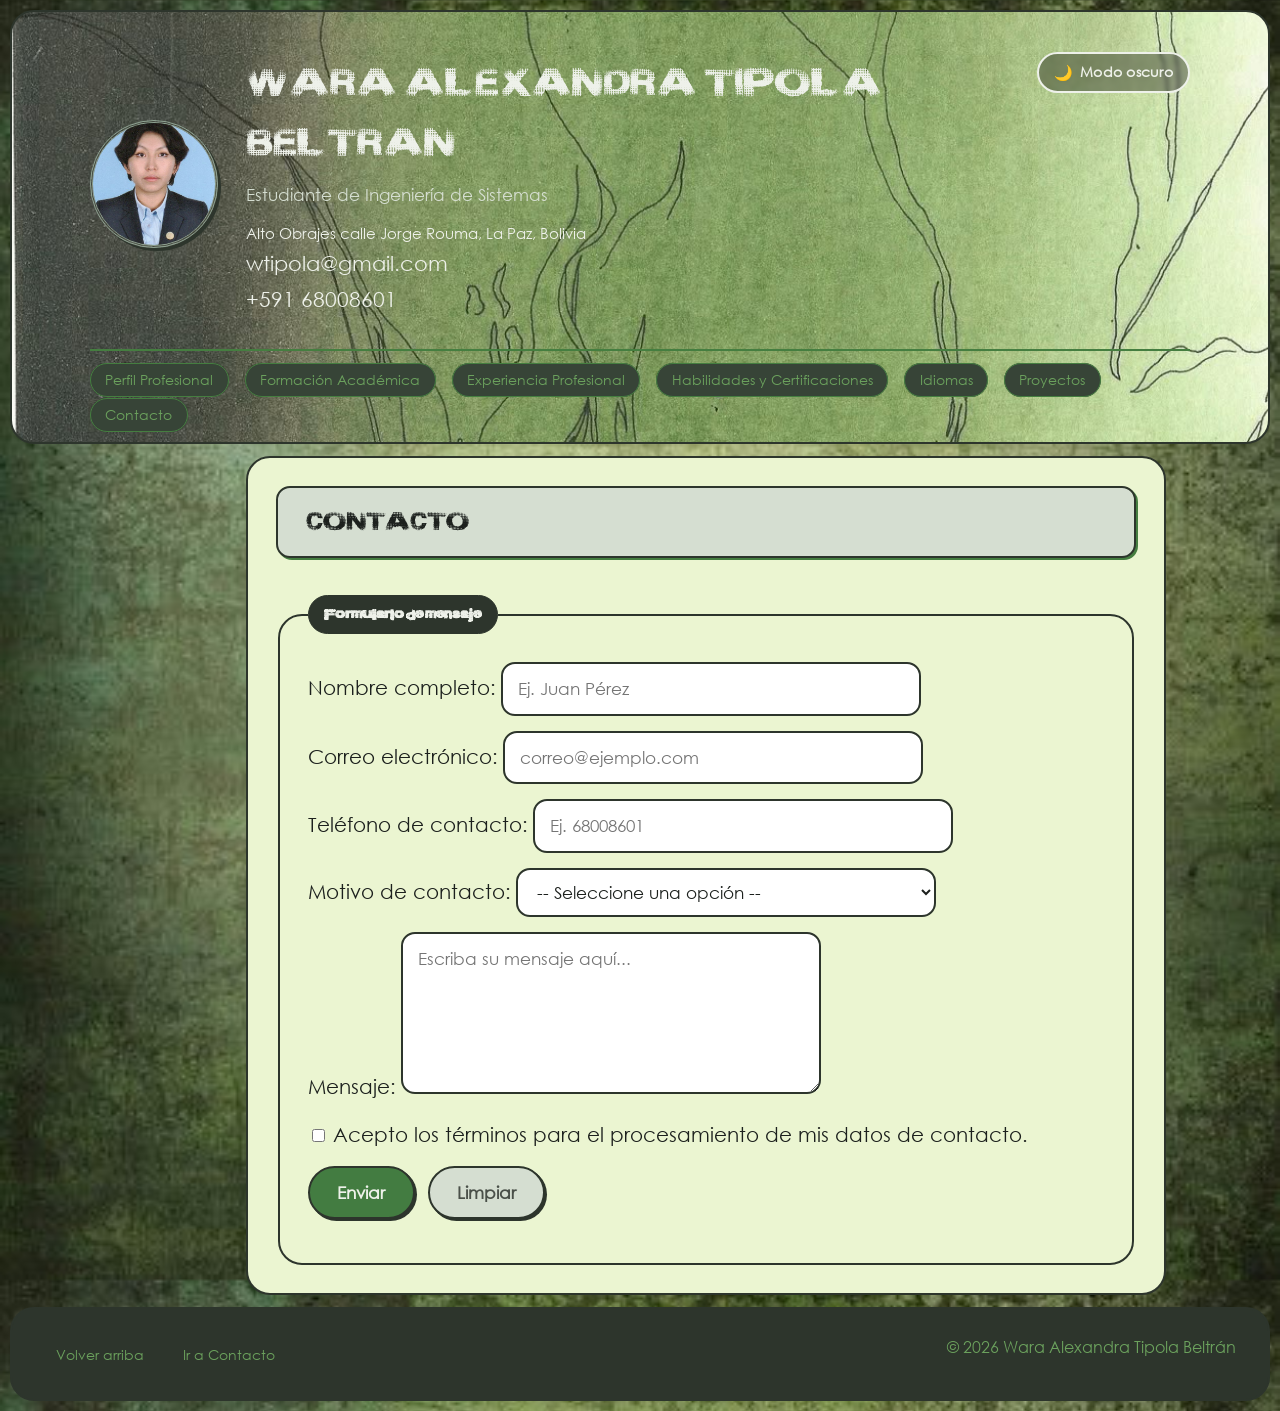
<file: contacto.html>
<!DOCTYPE html>
<html lang="es">
<head>
    <meta charset="UTF-8">
    <meta name="viewport" content="width=device-width, initial-scale=1.0">
    <title>Hoja de Vida - Wara Alexandra Tipola Beltrán</title>

    <link rel="stylesheet" href="css/style.css">

    <script>
        (function () {
            try {
                var temaGuardado = localStorage.getItem('tema');
                var prefiereOscuro = window.matchMedia && window.matchMedia('(prefers-color-scheme: dark)').matches;
                document.documentElement.setAttribute('data-tema', temaGuardado || (prefiereOscuro ? 'oscuro' : 'claro'));
            } catch (error) {
                document.documentElement.setAttribute('data-tema', 'claro');
            }
        })();
    </script>
</head>
<body>

    <a href="#contenido-principal" aria-label="Saltar al contenido principal">Saltar al contenido principal</a>

    <header class="site-header">
        <div class="site-header__identity">
            <img class="avatar" src="assets/images/foto_wara01.jpg" alt="foto personal">

            <div class="site-header__text">
                <h1>WARA ALEXANDRA TIPOLA BELTRAN</h1>
                <p class="role">Estudiante de Ingeniería de Sistemas</p>

                <address>
                    Alto Obrajes calle Jorge Rouma, La Paz, Bolivia<br>
                    <a href="mailto:wtipola@gmail.com">wtipola@gmail.com</a><br>
                    <a href="tel:+59168008601">+591 68008601</a>
                </address>

            </div>
            <button type="button" id="boton-tema" class="theme-toggle" aria-pressed="false" aria-label="Cambiar entre modo claro y modo oscuro">
                <span class="theme-toggle__icono" aria-hidden="true">🌙</span>
                <span class="theme-toggle__texto">Modo oscuro</span>
            </button>
        </div>

        <nav class="main-nav" aria-label="Navegación principal">
            <ul>
                <li><a href="index.html">Perfil Profesional</a></li>
                <li><a href="educacion.html">Formación Académica</a></li>
                <li><a href="experiencia.html">Experiencia Profesional</a></li>
                <li><a href="habilidades_certificaciones.html">Habilidades y Certificaciones</a></li>
                <li><a href="idiomas.html">Idiomas</a></li>
                <li><a href="proyectos.html">Proyectos</a></li>
                <li><a href="contacto.html">Contacto</a></li>
            </ul>
        </nav>
    </header>

    <main id="contenido-principal">
        <section id="contacto">
            <h2>Contacto</h2>
            <form class="contact-form" action="#" method="post">
                <fieldset>
                    <legend>Formulario de mensaje</legend>

                    <p>
                        <label for="nombre">Nombre completo:</label>
                        <input type="text" id="nombre" name="nombre" placeholder="Ej. Juan Pérez" required minlength="3" maxlength="60">
                    </p>

                    <p>
                        <label for="correo">Correo electrónico:</label>
                        <input type="email" id="correo" name="correo" placeholder="correo@ejemplo.com" required pattern="[a-z0-9._%+-]+@[a-z0-9.-]+\.[a-z]{2,}$">
                    </p>

                    <p>
                        <label for="telefono">Teléfono de contacto:</label>
                        <input type="tel" id="telefono" name="telefono" placeholder="Ej. 68008601" pattern="[0-9]{8,15}" required>
                    </p>

                    <p>
                        <label for="motivo">Motivo de contacto:</label>
                        <select id="motivo" name="motivo" required>
                            <option value="">-- Seleccione una opción --</option>
                            <option value="oferta-laboral">Oferta laboral</option>
                            <option value="servicio-cliente">Atención o Ventas</option>
                            <option value="consulta-academica">Consulta académica</option>
                            <option value="otro">Otro</option>
                        </select>
                    </p>

                    <p>
                        <label for="mensaje">Mensaje:</label>
                        <textarea id="mensaje" name="mensaje" rows="5" cols="40" placeholder="Escriba su mensaje aquí..." required minlength="10" maxlength="500"></textarea>
                    </p>

                    <p>
                        <input type="checkbox" id="acepto" name="acepto" required>
                        <label for="acepto">Acepto los términos para el procesamiento de mis datos de contacto.</label>
                    </p>

                    <p>
                        <button type="submit">Enviar</button>
                        <button type="reset">Limpiar</button>
                    </p>
                </fieldset>
            </form>
        </section>

        <script src="js/modo-oscuro.js" defer></script>
    </main>
    <footer class="site-footer">
        <nav class="footer-nav" aria-label="Navegación de pie de página">
            <ul>
                <li><a href="#contenido-principal">Volver arriba</a></li>
                <li><a href="contacto.html">Ir a Contacto</a></li>
            </ul>
        </nav>
        <p><small>&copy; 2026 Wara Alexandra Tipola Beltrán</small></p>
        </footer>
    </body>
    </html>
</file>
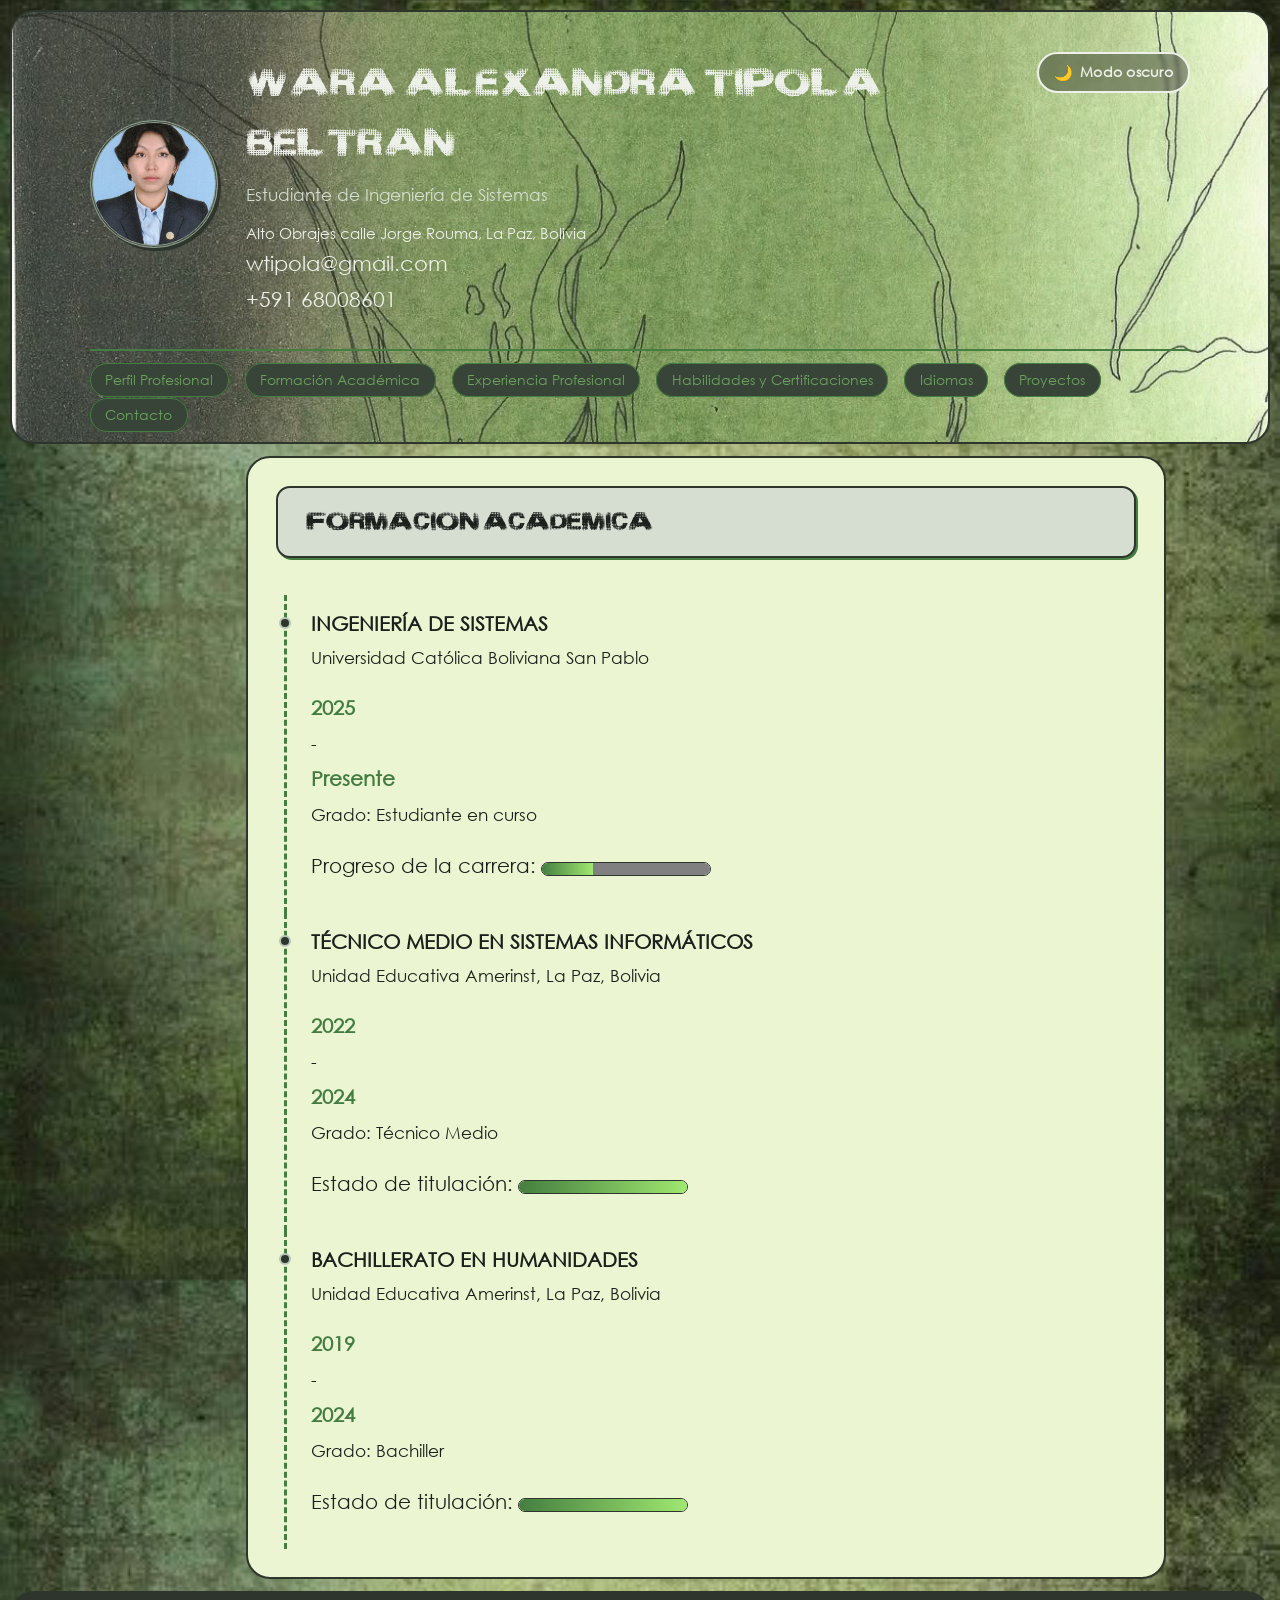
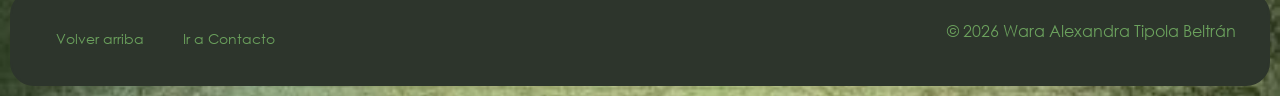
<file: educacion.html>
<!DOCTYPE html>
<html lang="es">
<head>
    <meta charset="UTF-8">
    <meta name="viewport" content="width=device-width, initial-scale=1.0">
    <title>Hoja de Vida - Wara Alexandra Tipola Beltrán</title>

    <link rel="stylesheet" href="css/style.css">

    <script>
        (function () {
            try {
                var temaGuardado = localStorage.getItem('tema');
                var prefiereOscuro = window.matchMedia && window.matchMedia('(prefers-color-scheme: dark)').matches;
                document.documentElement.setAttribute('data-tema', temaGuardado || (prefiereOscuro ? 'oscuro' : 'claro'));
            } catch (error) {
                document.documentElement.setAttribute('data-tema', 'claro');
            }
        })();
    </script>
</head>
<body>

    <a href="#contenido-principal" aria-label="Saltar al contenido principal">Saltar al contenido principal</a>

    <header class="site-header">
        <div class="site-header__identity">
            <img class="avatar" src="assets/images/foto_wara01.jpg" alt="foto personal">

            <div class="site-header__text">
                <h1>WARA ALEXANDRA TIPOLA BELTRAN</h1>
                <p class="role">Estudiante de Ingeniería de Sistemas</p>

                <address>
                    Alto Obrajes calle Jorge Rouma, La Paz, Bolivia<br>
                    <a href="mailto:wtipola@gmail.com">wtipola@gmail.com</a><br>
                    <a href="tel:+59168008601">+591 68008601</a>
                </address>

            </div>
            <button type="button" id="boton-tema" class="theme-toggle" aria-pressed="false" aria-label="Cambiar entre modo claro y modo oscuro">
                <span class="theme-toggle__icono" aria-hidden="true">🌙</span>
                <span class="theme-toggle__texto">Modo oscuro</span>
            </button>
        </div>

        <nav class="main-nav" aria-label="Navegación principal">
            <ul>
                <li><a href="index.html">Perfil Profesional</a></li>
                <li><a href="educacion.html">Formación Académica</a></li>
                <li><a href="experiencia.html">Experiencia Profesional</a></li>
                <li><a href="habilidades_certificaciones.html">Habilidades y Certificaciones</a></li>
                <li><a href="idiomas.html">Idiomas</a></li>
                <li><a href="proyectos.html">Proyectos</a></li>
                <li><a href="contacto.html">Contacto</a></li>
            </ul>
        </nav>
    </header>

    <main id="contenido-principal">
        <section id="educacion">
            <h2>Formacion Academica</h2>

            <article class="timeline-item">
                <h3>Ingeniería de Sistemas</h3>
                <p>Universidad Católica Boliviana San Pablo</p>
                <time datetime="2025">2025</time> - <time datetime="2026">Presente</time>
                <p>Grado: Estudiante en curso</p>
                <p>
                    <label for="progreso-carrera">Progreso de la carrera:</label>
                    <progress id="progreso-carrera" max="100" value="30">30%</progress>
                </p>
            </article>

            <article class="timeline-item">
                <h3>Técnico Medio en Sistemas Informáticos</h3>
                <p>Unidad Educativa Amerinst, La Paz, Bolivia</p>
                <time datetime="2022">2022</time> - <time datetime="2024">2024</time>
                <p>Grado: Técnico Medio</p>
                <p>
                    <label for="progreso-tecnico">Estado de titulación:</label>
                    <progress id="progreso-tecnico" max="100" value="100">100% Completo</progress>
                </p>
            </article>

            <article class="timeline-item">
                <h3>Bachillerato en Humanidades</h3>
                <p>Unidad Educativa Amerinst, La Paz, Bolivia</p>
                <time datetime="2019">2019</time> - <time datetime="2024">2024</time>
                <p>Grado: Bachiller</p>
                <p>
                    <label for="progreso-bachiller">Estado de titulación:</label>
                    <progress id="progreso-bachiller" max="100" value="100">100% Completo</progress>
                </p>
            </article>
        </section>

        <script src="js/modo-oscuro.js" defer></script>

    </main>
    <footer class="site-footer">
        <nav class="footer-nav" aria-label="Navegación de pie de página">
            <ul>
                <li><a href="#contenido-principal">Volver arriba</a></li>
                <li><a href="contacto.html">Ir a Contacto</a></li>
            </ul>
        </nav>
        <p><small>&copy; 2026 Wara Alexandra Tipola Beltrán</small></p>
    </footer>
</body>
</html>
</file>
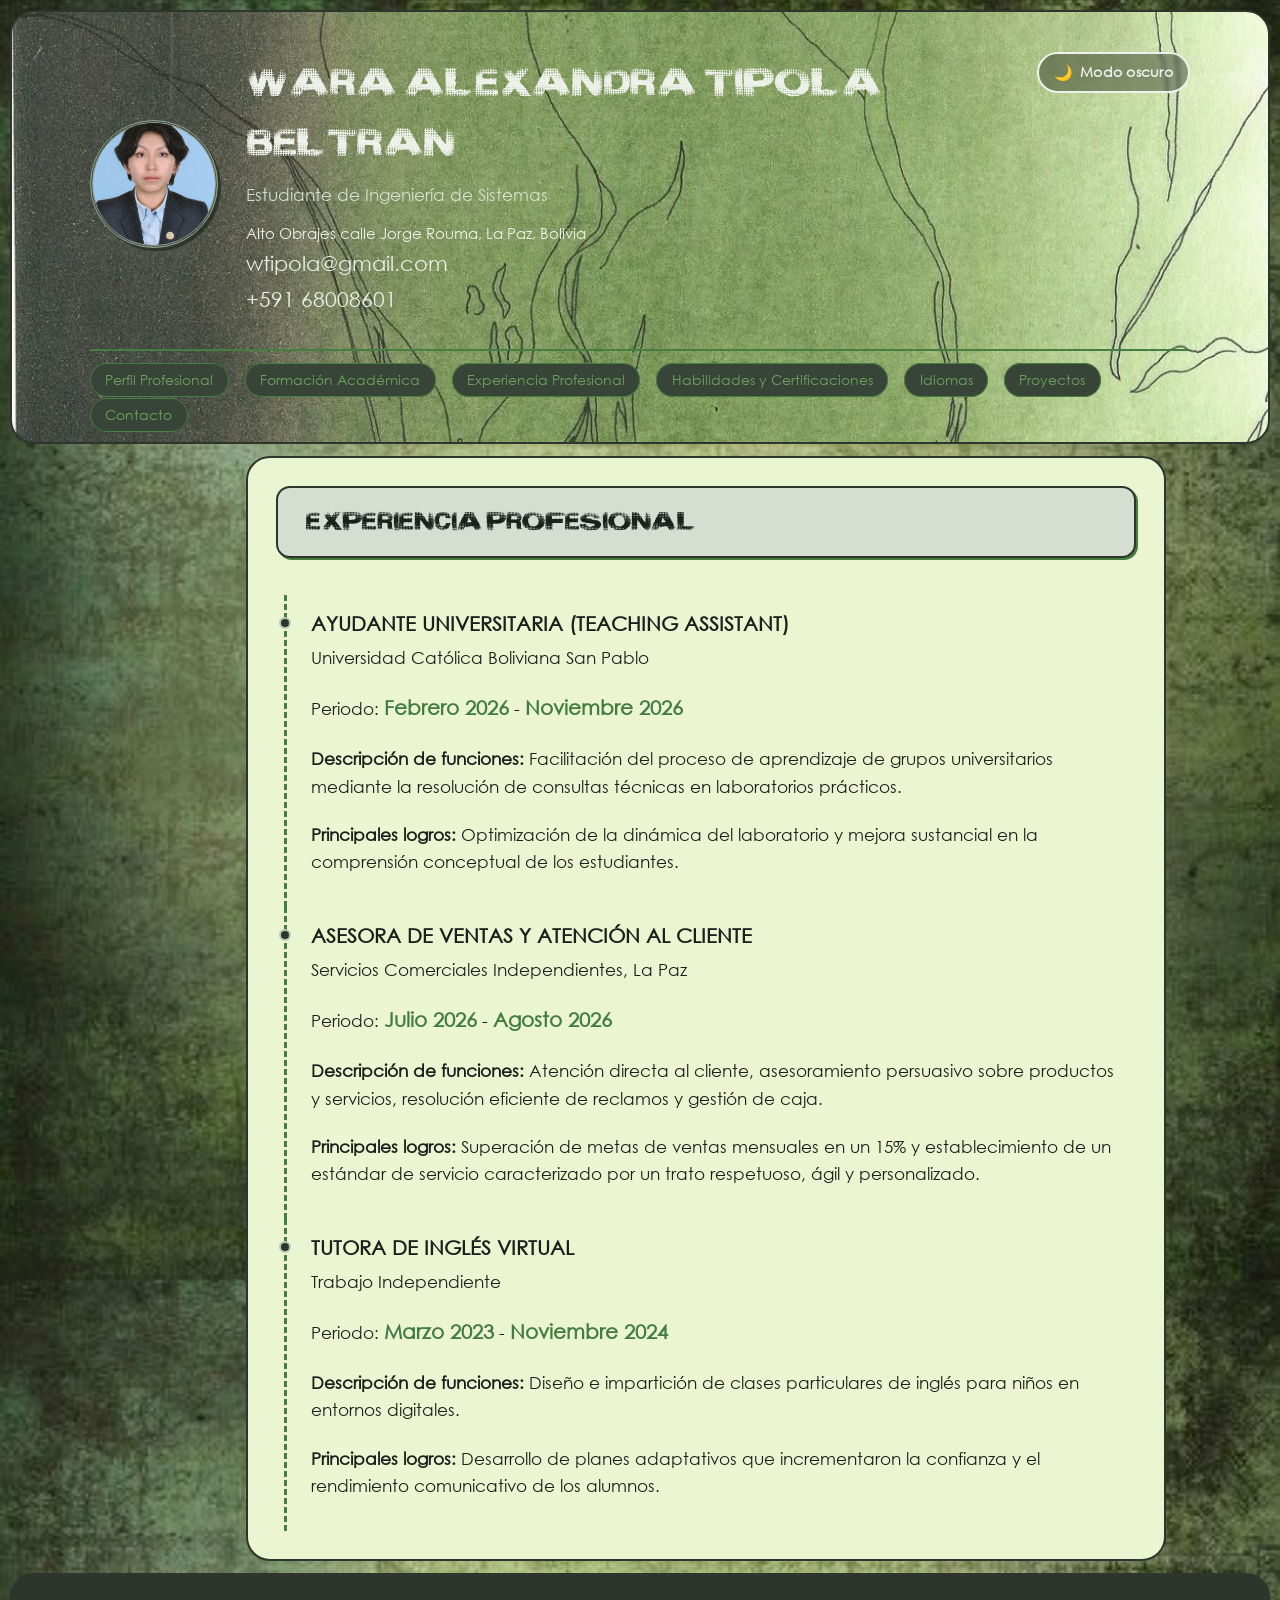
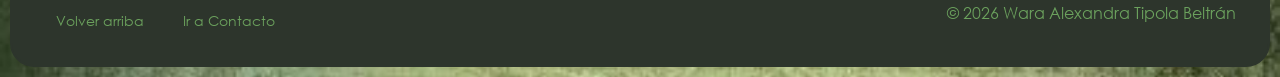
<file: experiencia.html>
<!DOCTYPE html>
<html lang="es">
<head>
    <meta charset="UTF-8">
    <meta name="viewport" content="width=device-width, initial-scale=1.0">
    <title>Hoja de Vida - Wara Alexandra Tipola Beltrán</title>

    <link rel="stylesheet" href="css/style.css">

    <script>
        (function () {
            try {
                var temaGuardado = localStorage.getItem('tema');
                var prefiereOscuro = window.matchMedia && window.matchMedia('(prefers-color-scheme: dark)').matches;
                document.documentElement.setAttribute('data-tema', temaGuardado || (prefiereOscuro ? 'oscuro' : 'claro'));
            } catch (error) {
                document.documentElement.setAttribute('data-tema', 'claro');
            }
        })();
    </script>
</head>
<body>

    <a href="#contenido-principal" aria-label="Saltar al contenido principal">Saltar al contenido principal</a>

    <header class="site-header">
        <div class="site-header__identity">
            <img class="avatar" src="assets/images/foto_wara01.jpg" alt="foto personal">

            <div class="site-header__text">
                <h1>WARA ALEXANDRA TIPOLA BELTRAN</h1>
                <p class="role">Estudiante de Ingeniería de Sistemas</p>

                <address>
                    Alto Obrajes calle Jorge Rouma, La Paz, Bolivia<br>
                    <a href="mailto:wtipola@gmail.com">wtipola@gmail.com</a><br>
                    <a href="tel:+59168008601">+591 68008601</a>
                </address>

            </div>
            <button type="button" id="boton-tema" class="theme-toggle" aria-pressed="false" aria-label="Cambiar entre modo claro y modo oscuro">
                <span class="theme-toggle__icono" aria-hidden="true">🌙</span>
                <span class="theme-toggle__texto">Modo oscuro</span>
            </button>
        </div>

        <nav class="main-nav" aria-label="Navegación principal">
            <ul>
                <li><a href="index.html">Perfil Profesional</a></li>
                <li><a href="educacion.html">Formación Académica</a></li>
                <li><a href="experiencia.html">Experiencia Profesional</a></li>
                <li><a href="habilidades_certificaciones.html">Habilidades y Certificaciones</a></li>
                <li><a href="idiomas.html">Idiomas</a></li>
                <li><a href="proyectos.html">Proyectos</a></li>
                <li><a href="contacto.html">Contacto</a></li>
            </ul>
        </nav>
    </header>

    <main id="contenido-principal">
        <section id="experiencia">
            <h2>Experiencia Profesional</h2>

            <article class="timeline-item">
                <h3>Ayudante Universitaria (Teaching Assistant)</h3>
                <p>Universidad Católica Boliviana San Pablo</p>
                <p>Periodo: <time datetime="2026-02">Febrero 2026</time> - <time datetime="2026-11">Noviembre 2026</time></p>
                <p><strong>Descripción de funciones:</strong> Facilitación del proceso de aprendizaje de grupos universitarios mediante la resolución de consultas técnicas en laboratorios prácticos.</p>
                <p><strong>Principales logros:</strong> Optimización de la dinámica del laboratorio y mejora sustancial en la comprensión conceptual de los estudiantes.</p>
            </article>

            <article class="timeline-item">
                <h3>Asesora de Ventas y Atención al Cliente</h3>
                <p>Servicios Comerciales Independientes, La Paz</p>
                <p>Periodo: <time datetime="2026-07">Julio 2026</time> - <time datetime="2026-08">Agosto 2026</time></p>
                <p><strong>Descripción de funciones:</strong> Atención directa al cliente, asesoramiento persuasivo sobre productos y servicios, resolución eficiente de reclamos y gestión de caja.</p>
                <p><strong>Principales logros:</strong> Superación de metas de ventas mensuales en un 15% y establecimiento de un estándar de servicio caracterizado por un trato respetuoso, ágil y personalizado.</p>
            </article>

            <article class="timeline-item">
                <h3>Tutora de Inglés Virtual</h3>
                <p>Trabajo Independiente</p>
                <p>Periodo: <time datetime="2023-03">Marzo 2023</time> - <time datetime="2024-11">Noviembre 2024</time></p>
                <p><strong>Descripción de funciones:</strong> Diseño e impartición de clases particulares de inglés para niños en entornos digitales.</p>
                <p><strong>Principales logros:</strong> Desarrollo de planes adaptativos que incrementaron la confianza y el rendimiento comunicativo de los alumnos.</p>
            </article>
        </section>

        <script src="js/modo-oscuro.js" defer></script>

    </main>
    <footer class="site-footer">
        <nav class="footer-nav" aria-label="Navegación de pie de página">
            <ul>
                <li><a href="#contenido-principal">Volver arriba</a></li>
                <li><a href="contacto.html">Ir a Contacto</a></li>
            </ul>
        </nav>
        <p><small>&copy; 2026 Wara Alexandra Tipola Beltrán</small></p>
    </footer>
</body>
</html>
</file>
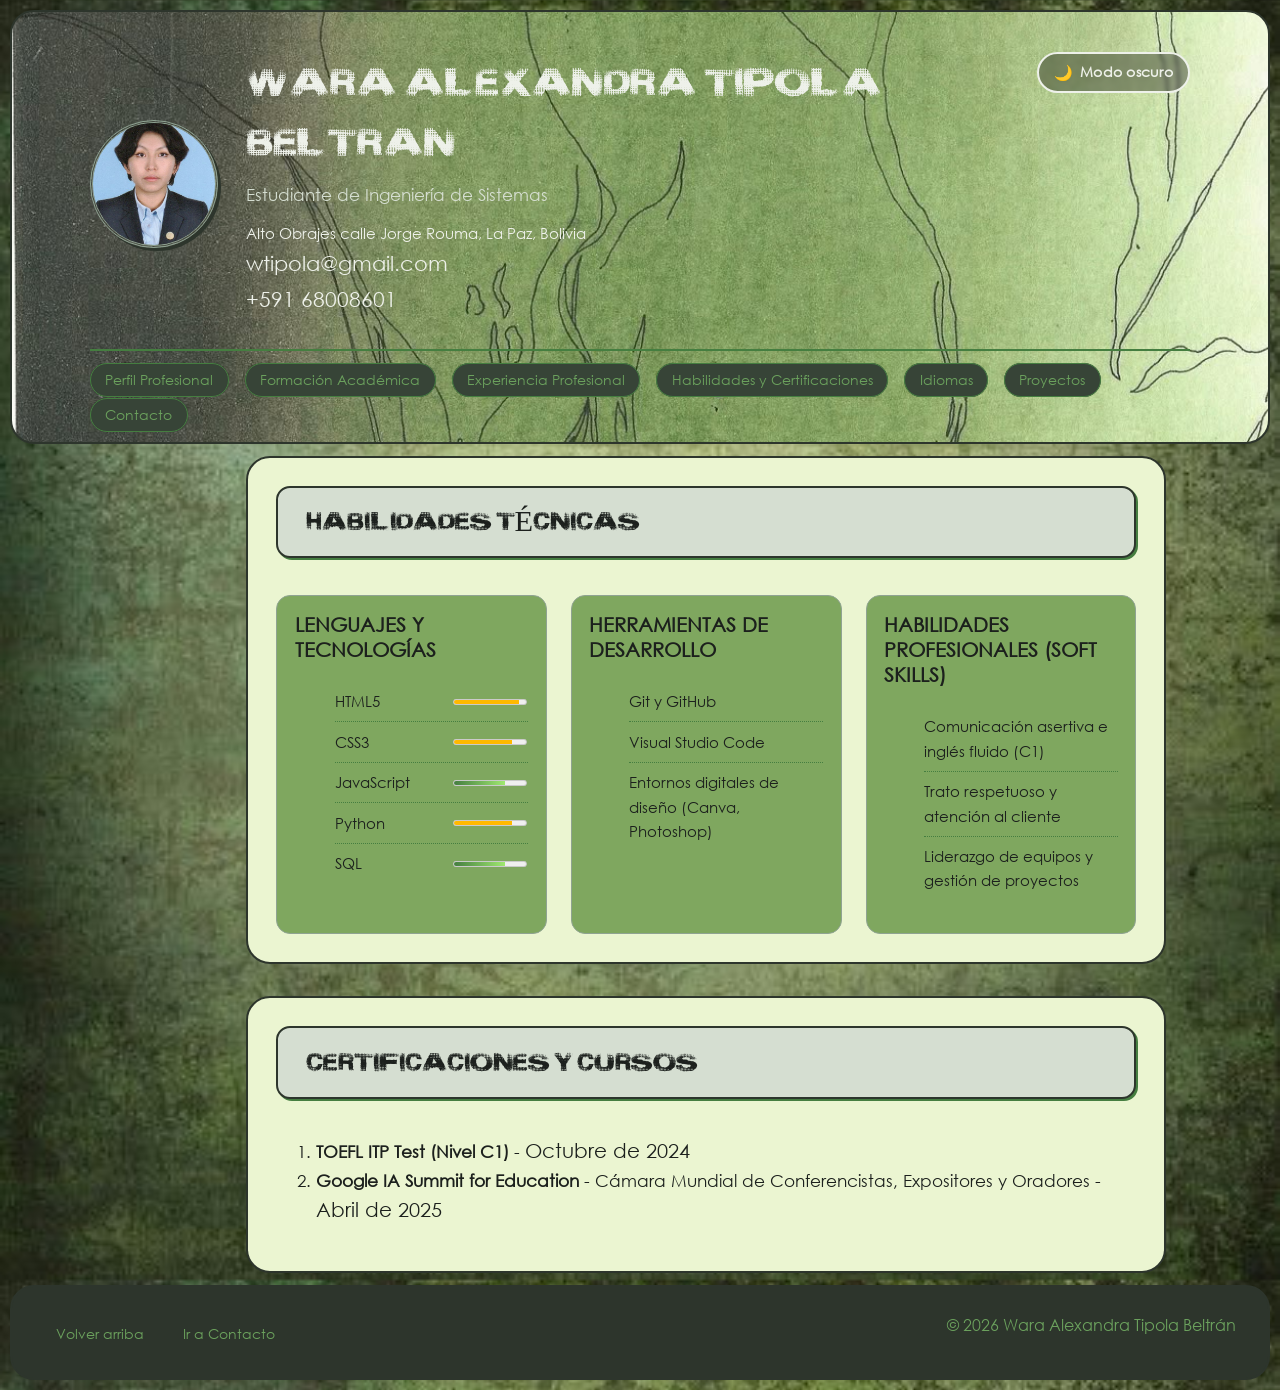
<file: habilidades_certificaciones.html>
<!DOCTYPE html>
<html lang="es">
<head>
    <meta charset="UTF-8">
    <meta name="viewport" content="width=device-width, initial-scale=1.0">
    <title>Hoja de Vida - Wara Alexandra Tipola Beltrán</title>

    <link rel="stylesheet" href="css/style.css">

    <script>
        (function () {
            try {
                var temaGuardado = localStorage.getItem('tema');
                var prefiereOscuro = window.matchMedia && window.matchMedia('(prefers-color-scheme: dark)').matches;
                document.documentElement.setAttribute('data-tema', temaGuardado || (prefiereOscuro ? 'oscuro' : 'claro'));
            } catch (error) {
                document.documentElement.setAttribute('data-tema', 'claro');
            }
        })();
    </script>
</head>
<body>

    <a href="#contenido-principal" aria-label="Saltar al contenido principal">Saltar al contenido principal</a>

    <header class="site-header">
        <div class="site-header__identity">
            <img class="avatar" src="assets/images/foto_wara01.jpg" alt="foto personal">

            <div class="site-header__text">
                <h1>WARA ALEXANDRA TIPOLA BELTRAN</h1>
                <p class="role">Estudiante de Ingeniería de Sistemas</p>

                <address>
                    Alto Obrajes calle Jorge Rouma, La Paz, Bolivia<br>
                    <a href="mailto:wtipola@gmail.com">wtipola@gmail.com</a><br>
                    <a href="tel:+59168008601">+591 68008601</a>
                </address>

            </div>
            <button type="button" id="boton-tema" class="theme-toggle" aria-pressed="false" aria-label="Cambiar entre modo claro y modo oscuro">
                <span class="theme-toggle__icono" aria-hidden="true">🌙</span>
                <span class="theme-toggle__texto">Modo oscuro</span>
            </button>
        </div>

        <nav class="main-nav" aria-label="Navegación principal">
            <ul>
                <li><a href="index.html">Perfil Profesional</a></li>
                <li><a href="educacion.html">Formación Académica</a></li>
                <li><a href="experiencia.html">Experiencia Profesional</a></li>
                <li><a href="habilidades_certificaciones.html">Habilidades y Certificaciones</a></li>
                <li><a href="idiomas.html">Idiomas</a></li>
                <li><a href="proyectos.html">Proyectos</a></li>
                <li><a href="contacto.html">Contacto</a></li>
            </ul>
        </nav>
    </header>
    <main id="contenido-principal">
        <section id="habilidades">
            <h2>Habilidades Técnicas</h2>

            <div class="skills-grid">
            <div class="skills-grid__col">
            <h3>Lenguajes y Tecnologías</h3>
            <ul>
                <li>
                    HTML5 
                    <meter min="0" low="3" high="7" max="10" value="9" aria-label="Nivel de HTML5">9 de 10</meter>
                </li>
                <li>
                    CSS3 
                    <meter min="0" low="3" high="7" max="10" value="8" aria-label="Nivel de CSS3">8 de 10</meter>
                </li>
                <li>
                    JavaScript 
                    <meter min="0" low="3" high="7" max="10" value="7" aria-label="Nivel de JavaScript">7 de 10</meter>
                </li>
                <li>
                    Python 
                    <meter min="0" low="3" high="7" max="10" value="8" aria-label="Nivel de Python">8 de 10</meter>
                </li>
                <li>
                    SQL 
                    <meter min="0" low="3" high="7" max="10" value="7" aria-label="Nivel de SQL">7 de 10</meter>
                </li>
            </ul>
            </div>

            <div class="skills-grid__col">
            <h3>Herramientas de Desarrollo</h3>
            <ul>
                <li>Git y GitHub</li>
                <li>Visual Studio Code</li>
                <li>Entornos digitales de diseño (Canva, Photoshop)</li>
            </ul>

            </div>

            <div class="skills-grid__col">
            <h3>Habilidades Profesionales (Soft Skills)</h3>
            <ul>
                <li>Comunicación asertiva e inglés fluido (C1)</li>
                <li>Trato respetuoso y atención al cliente</li>
                <li>Liderazgo de equipos y gestión de proyectos</li>
            </ul>
            </div>
            </div>
        </section>

        <section id="certificaciones">
            <h2>Certificaciones y Cursos</h2>
            <ol>
                <li>
                    <strong>TOEFL ITP Test (Nivel C1)</strong> - 
                    <time datetime="2024-10">Octubre de 2024</time>
                </li>
                <li>
                    <strong>Google IA Summit for Education</strong> - Cámara Mundial de Conferencistas, Expositores y Oradores -
                    <time datetime="2025-04">Abril de 2025</time>
                </li>
            </ol>
        </section>

        <script src="js/modo-oscuro.js" defer></script>
    </main>
        <footer class="site-footer">
        <nav class="footer-nav" aria-label="Navegación de pie de página">
            <ul>
                <li><a href="#contenido-principal">Volver arriba</a></li>
                <li><a href="contacto.html">Ir a Contacto</a></li>
            </ul>
        </nav>
        <p><small>&copy; 2026 Wara Alexandra Tipola Beltrán</small></p>
        </footer>
    </body>
    </html>
</file>
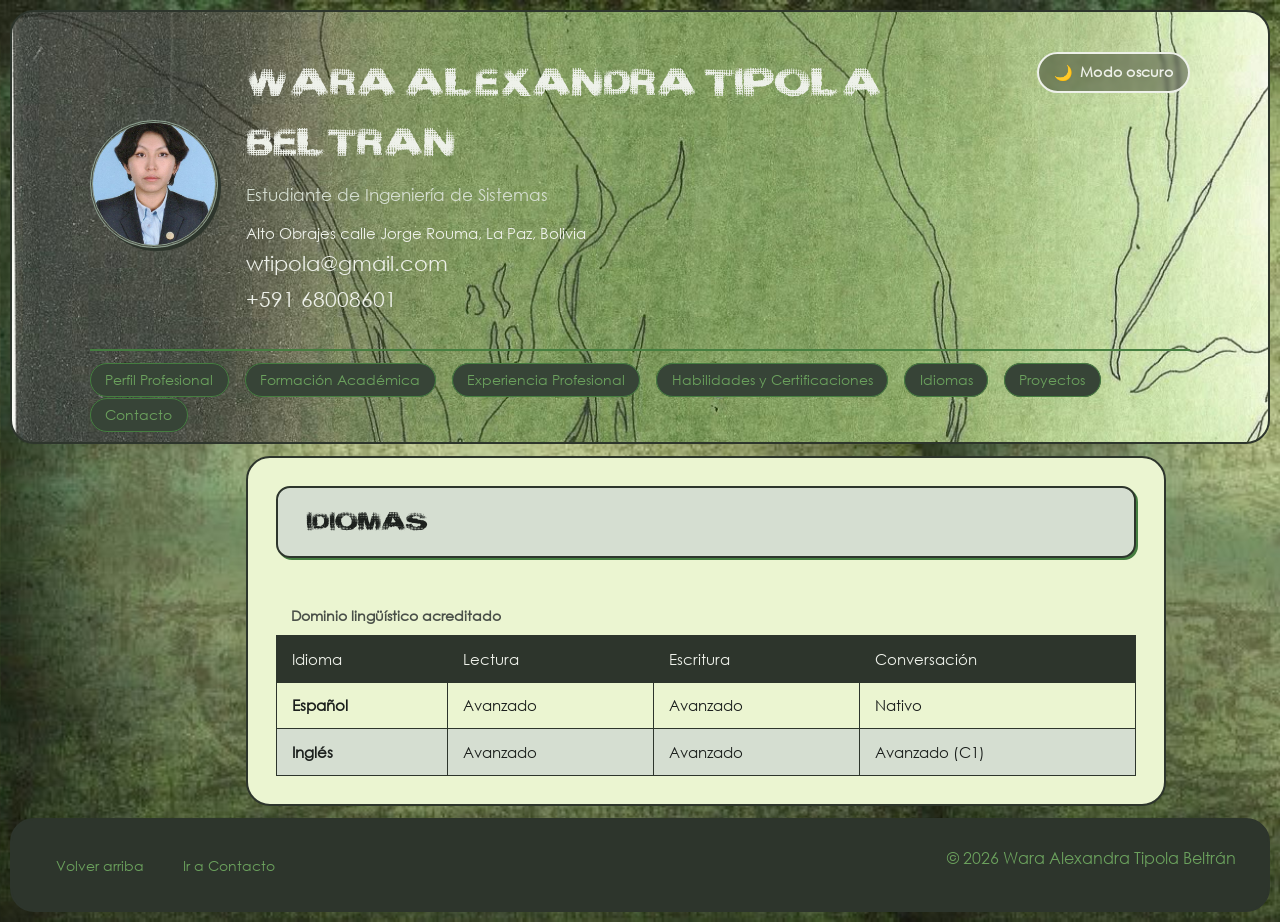
<file: idiomas.html>
<!DOCTYPE html>
<html lang="es">
<head>
    <meta charset="UTF-8">
    <meta name="viewport" content="width=device-width, initial-scale=1.0">
    <title>Hoja de Vida - Wara Alexandra Tipola Beltrán</title>

    <link rel="stylesheet" href="css/style.css">

    <script>
        (function () {
            try {
                var temaGuardado = localStorage.getItem('tema');
                var prefiereOscuro = window.matchMedia && window.matchMedia('(prefers-color-scheme: dark)').matches;
                document.documentElement.setAttribute('data-tema', temaGuardado || (prefiereOscuro ? 'oscuro' : 'claro'));
            } catch (error) {
                document.documentElement.setAttribute('data-tema', 'claro');
            }
        })();
    </script>
</head>
<body>

    <a href="#contenido-principal" aria-label="Saltar al contenido principal">Saltar al contenido principal</a>

    <header class="site-header">
        <div class="site-header__identity">
            <img class="avatar" src="assets/images/foto_wara01.jpg" alt="foto personal">

            <div class="site-header__text">
                <h1>WARA ALEXANDRA TIPOLA BELTRAN</h1>
                <p class="role">Estudiante de Ingeniería de Sistemas</p>

                <address>
                    Alto Obrajes calle Jorge Rouma, La Paz, Bolivia<br>
                    <a href="mailto:wtipola@gmail.com">wtipola@gmail.com</a><br>
                    <a href="tel:+59168008601">+591 68008601</a>
                </address>

            </div>
            <button type="button" id="boton-tema" class="theme-toggle" aria-pressed="false" aria-label="Cambiar entre modo claro y modo oscuro">
                <span class="theme-toggle__icono" aria-hidden="true">🌙</span>
                <span class="theme-toggle__texto">Modo oscuro</span>
            </button>
        </div>

        <nav class="main-nav" aria-label="Navegación principal">
            <ul>
                <li><a href="index.html">Perfil Profesional</a></li>
                <li><a href="educacion.html">Formación Académica</a></li>
                <li><a href="experiencia.html">Experiencia Profesional</a></li>
                <li><a href="habilidades_certificaciones.html">Habilidades y Certificaciones</a></li>
                <li><a href="idiomas.html">Idiomas</a></li>
                <li><a href="proyectos.html">Proyectos</a></li>
                <li><a href="contacto.html">Contacto</a></li>
            </ul>
        </nav>
    </header>

    <main id="contenido-principal">
        <section id="idiomas">
            <h2>Idiomas</h2>
            <table class="lang-table">
                <caption>Dominio lingüístico acreditado</caption>
                <thead>
                    <tr>
                        <th scope="col">Idioma</th>
                        <th scope="col">Lectura</th>
                        <th scope="col">Escritura</th>
                        <th scope="col">Conversación</th>
                    </tr>
                </thead>
                <tbody>
                    <tr>
                        <th scope="row">Español</th>
                        <td>Avanzado</td>
                        <td>Avanzado</td>
                        <td>Nativo</td>
                    </tr>
                    <tr>
                        <th scope="row">Inglés</th>
                        <td>Avanzado</td>
                        <td>Avanzado</td>
                        <td>Avanzado (C1)</td>
                    </tr>
                </tbody>
            </table>
        </section>

        <script src="js/modo-oscuro.js" defer></script>
    </main>
        <footer class="site-footer">
        <nav class="footer-nav" aria-label="Navegación de pie de página">
            <ul>
                <li><a href="#contenido-principal">Volver arriba</a></li>
                <li><a href="contacto.html">Ir a Contacto</a></li>
            </ul>
        </nav>
        <p><small>&copy; 2026 Wara Alexandra Tipola Beltrán</small></p>
        </footer>
    </body>
    </html>
</file>
<file: css/style.css>
@font-face {
  font-family: 'DOTIMPACT';
  src: url('../assets/fonts/StartMenu.ttf') format('truetype');
  font-weight: normal;
  font-style: normal;
  font-display: swap;
}
@font-face {
  font-family: 'RomanAntique';
  src: url('../assets/fonts/centurygothic.ttf') format('truetype');
  font-weight: normal;
  font-style: normal;
  font-display: swap;
}

:root {
  /* Paleta base (modo claro) */
  --bg: #7fa75f;
  --bg-soft: #d5ded1;
  --surface: #ebf5d1;
  --ink-900: #2d352c;
  --ink-800: #313a33;
  --ink-700: #374437;
  --sage-700: #437c41;
  --sage-600: #457e40;
  --sage-400: #8fa392;
  --sage-300: #b7c6b8;
  --text-900: #1c201d;
  --text-600: #4a5049;
  --text-400: #75796f;
  --text-invert: #eef1ea;
  --text-invert-soft: #6ba15d;
  --line: #333a34;

  /* para poder invertirlos limpiamente en modo oscuro           */
  --border-color: var(--ink-900);
  --shadow-color: rgba(23, 27, 24, 0.85);
  --shadow-color-fuerte: rgba(23, 27, 24, 0.95);
  --accent-neon: #9fe870;

  --font-display: "DOTIMPACT", serif;
  --font-body: "RomanAntique", serif;

  /* Radios: base para pills/inputs, "lg" para cajas y tarjetas */
  --radius: 14px;
  --radius-lg: 24px;
  --radius-pill: 999px;

  --gap: 1.5rem;
  --section-max: 920px;
  --shadow-retro: 0px 0px 0px var(--shadow-color);
  --shadow-retro-hover: 7px 7px 0px var(--shadow-color-fuerte);
  --shadow-inset: inset 2px 2px 0px #ffffff, inset -2px -2px 0px #8fa392;
}

/* ============================= */
/* MODO OSCURO (data-tema)       */
/* ============================= */
:root[data-tema="oscuro"] {
  --bg: #223a1c;
  --bg-soft: #263a20;
  --surface: #16210f;
  --border-color: #b9e6a4;
  --text-900: #eef1ea;
  --text-600: #c4d2bd;
  --text-400: #9fb096;
  --sage-700: #8fe07d;
  --sage-600: #7cc56c;
  --sage-400: #4f6b4c;
  --sage-300: #33472f;
  --shadow-color: rgba(0, 0, 0, 0.65);
  --shadow-color-fuerte: rgba(0, 0, 0, 0.8);
  --accent-neon: #b9ff8f;
}

*,
*::before,
*::after {
  box-sizing: border-box;
}

html {
  scroll-behavior: smooth;
}

body {
  margin: 0;
  background-color: #0e150c;
  background-image: url("../assets/images/background_img.jpg");
  background-size: contain;
  background-position: 0 0, 7.5px 7.5px;
  color: var(--text-900);
  font-family: var(--font-body);
  font-size: 17px;
  line-height: 1.6;
  display: grid;
  grid-template-columns: 300px 1fr;
  grid-template-areas:
    "header header"
    "sidebar main"
    "footer footer";
  padding: 10px;
  gap: 12px;
  transition: background-color 0.3s ease;
}

.project-card,
.media-item,
.contact-form fieldset,
main > section,
.sidebar {
  background: var(--surface) !important;
  border: 2px solid var(--border-color) !important;
  border-radius: var(--radius-lg);
  box-shadow: var(--shadow-retro) !important;
  transition: transform 0.2s ease, box-shadow 0.2s ease, background-color 0.3s ease, border-color 0.3s ease;
}

.project-card:hover,
.media-item:hover,
main > section:hover {
  transform: translate(-3px, -3px);
  box-shadow: var(--shadow-retro-hover) !important;
}

h1, h2, h3 {
  text-transform: uppercase;
  font-family: var(--font-display);
  color: var(--text-900);
  line-height: 1.25;
  margin-top: 0;
}

h1 { font-size: 3rem; font-weight: 300; }
h2 { font-size: 1.9rem; font-weight: 300; }
h3 { font-size: 1.25rem; font-weight: 600; font-family: var(--font-body) !important; }

/* Ajuste de tamaño para etiquetas de texto especiales */
small {
  font-size: 1rem !important;
}

time {
  font-size: 1.25rem !important;
  font-weight: 500;
}

mark {
  font-size: 1.05rem;
  padding: 0.15em 0.5em;
  border-radius: var(--radius-pill);
}

label {
  font-size: 1.25rem;
  font-weight: 500;
}

/* Ajuste específico para el texto explicativo de las barras de progreso */
progress + label,
label[for^="progreso"] {
  font-size: 1.25rem;
}

p { margin: 0 0 0.9em; }

a {
  color: var(--sage-700);
  text-decoration-thickness: 1px;
  text-underline-offset: 2px;
  font-size: 1.3rem;
  transition: all 0.15s ease-in-out;
}

a:hover {
  color: var(--ink-900);
  background-color: var(--sage-300);
  padding: 0 4px;
  border-radius: 6px;
}

:root[data-tema="oscuro"] a:hover {
  color: var(--surface);
  background-color: var(--sage-700);
}

a:focus-visible,
button:focus-visible,
input:focus-visible,
textarea:focus-visible,
select:focus-visible {
  outline: 2px solid var(--accent-neon);
  outline-offset: 2px;
  border-radius: 4px;
}

body > a[href="#contenido-principal"] {
  position: absolute;
  left: -999px;
  top: 0;
  background: var(--ink-900);
  color: var(--text-invert);
  padding: 0.75em 1.25em;
  z-index: 100;
  border: 2px solid var(--surface);
  border-radius: var(--radius);
}

body > a[href="#contenido-principal"]:focus {
  left: 1rem;
  top: 1rem;
}


.site-header {
  grid-area: header;
  background-image: url("../assets/images/header_img.jpg");
  background-size: 140%;
  background-position: center;
  background-repeat: no-repeat;
  color: var(--text-invert);
  padding: 2.5rem 2rem 0;
  border: 2px solid var(--ink-900);
  border-radius: var(--radius-lg);
  box-shadow: var(--shadow-retro);
  overflow: hidden;
}

.site-header__identity {
  display: flex;
  align-items: center;
  flex-wrap: wrap;
  gap: 1.75rem;
  max-width: 1100px;
  margin: 0 auto;
  padding-bottom: 2rem;
}

.avatar {
  width: 128px;
  height: 128px;
  object-fit: cover;
  border-radius: 50%;
  border: 3px double var(--sage-400);
  box-shadow: 3px 3px 0px var(--ink-900);
  transition: transform 0.3s ease;
}

.avatar:hover {
  transform: scale(1.05) rotate(-2deg);
}

.site-header__text {
  flex: 1 1 260px;
}

.site-header__text h1 {
  color: var(--text-invert);
  margin-bottom: 0.2em;
}

.site-header__text .role {
  color: var(--bg-soft);
  font-size: 1.05rem;
  margin-bottom: 0.75em;
}

.site-header address {
  font-style: normal;
  color: var(--text-invert);
  font-size: 0.925rem;
  line-height: 1.7;
}

.site-header address a {
  color: var(--text-invert);
}

/* Interruptor de modo claro/oscuro */
.theme-toggle {
  display: inline-flex;
  align-items: center;
  gap: 0.5em;
  align-self: flex-start;
  margin-left: auto;
  padding: 0.55em 1.1em;
  font: inherit;
  font-size: 0.85rem;
  font-weight: 600;
  letter-spacing: 0.02em;
  color: var(--text-invert);
  background: rgba(0, 0, 0, 0.35);
  border: 2px solid var(--text-invert);
  border-radius: var(--radius-pill);
  cursor: pointer;
  backdrop-filter: blur(2px);
  transition: all 0.2s ease;
}

.theme-toggle:hover,
.theme-toggle:focus-visible {
  background: var(--accent-neon);
  color: var(--ink-900);
  border-color: var(--accent-neon);
  transform: translateY(-2px);
}

.theme-toggle__icono {
  font-size: 1.1em;
  line-height: 1;
}

.main-nav {
  max-width: 1100px;
  margin: 0 auto;
  border-top: 2px solid var(--sage-600);
}

.main-nav ul {
  display: flex;
  flex-wrap: wrap;
  gap: 0.5rem 1rem;
  list-style: none;
  margin: 0;
  padding: 0.9rem 0;
}

.main-nav a {
  color: var(--text-invert-soft);
  text-decoration: none;
  font-size: 0.9rem;
  padding: 0.45em 1em;
  background: var(--ink-700);
  border: 1px solid var(--sage-600);
  transition: all 0.2s ease;
  border-radius: var(--radius-pill);
}

.main-nav a:hover,
.main-nav a:focus-visible {
  color: var(--ink-900);
  background: var(--sage-300);
  border-color: var(--surface);
  transform: translateY(-2px);
  box-shadow: 2px 2px 0px #000;
}


.sidebar {
  grid-area: sidebar;
  background: var(--surface);
  color: var(--text-900);
  padding: 1.5rem;
  align-self: start;
  position: sticky;
  top: 10px;
  overflow: hidden;
}

.sidebar h3 {
  color: var(--text-invert);
  background: var(--ink-900);
  font-size: 0.9rem;
  letter-spacing: 0.05em;
  text-transform: uppercase;
  padding: 0.6em 1.5rem;
  margin: -1.5rem -1.5rem 1rem -1.5rem;
  border-bottom: 2px solid var(--ink-900);
  border-radius: var(--radius-lg) var(--radius-lg) 0 0;
}

.sidebar p { margin-bottom: 0.5em; }
.sidebar small { font-size: 0.85rem; }


main {
  grid-area: main;
  padding: 0;
}

main > section {
  max-width: var(--section-max);
  margin: 0 auto 2rem;
  padding: 1.75rem;
  scroll-margin-top: 1.5rem;
}

main > section:last-of-type { margin-bottom: 0; }

main h2 {
  position: relative;
  padding: 0.5em 0.9em;
  margin-bottom: 1.2em;
  background: var(--bg-soft);
  border: 2px solid var(--border-color);
  border-radius: var(--radius);
  box-shadow: 2px 2px 0px var(--sage-600);
}

mark {
  background: var(--sage-300);
  color: var(--text-900);
  padding: 0.1em 0.4em;
  border: 1px dashed var(--sage-700);
}

#educacion .timeline-item,
#experiencia .timeline-item {
  display: flex;
  flex-direction: column;
  gap: 0.35em;
  padding: 1rem 1rem 1rem 1.5rem;
  border-left: 3px dashed var(--sage-600);
  position: relative;
  margin-left: 0.5rem;
  border-radius: 0 var(--radius) var(--radius) 0;
  transition: background 0.2s ease;
}

#educacion .timeline-item:hover,
#experiencia .timeline-item:hover {
  background: var(--bg-soft);
}

#educacion .timeline-item::before,
#experiencia .timeline-item::before {
  content: "";
  position: absolute;
  left: -8px;
  top: 1.4rem;
  width: 12px;
  height: 12px;
  border-radius: 50%;
  background: var(--border-color);
  border: 2px solid var(--sage-300);
}

.timeline-item:first-child { padding-top: 0.5rem; }
.timeline-item:first-child::before { top: 0.85rem; }

.timeline-item h3 { margin-bottom: 0.1em; }

.timeline-item time {
  color: var(--sage-700);
  font-weight: 600;
  font-size: 0.85rem;
}

#educacion, 
#contacto, 
#experiencia, 
#proyectos, 
#multimedia, 
#certificaciones, 
#habilidades, 
#idiomas {
  width: 100%;
  margin-left: -8%;
}


.skills-grid {
  display: grid;
  grid-template-columns: repeat(3, 1fr);
  gap: 1.5rem;
}

.skills-grid__col {
  border: 1px solid var(--sage-400);
  border-radius: var(--radius);
  padding: 1rem 1.1rem;
  background: var(--bg);
}

.skills-grid__col li {
  padding: 0.5em 0;
  border-bottom: 1px dotted var(--sage-600);
  display: flex;
  align-items: center;
  justify-content: space-between;
  gap: 0.75em;
  font-size: 0.95rem;
  transition: padding-left 0.2s ease;
}

.skills-grid__col li:hover {
  padding-left: 5px;
  background: var(--surface);
  border-radius: 6px;
}

.skills-grid__col li:last-child { border-bottom: none; }

meter, progress {
  border: 1px solid var(--border-color);
  border-radius: var(--radius-pill);
  height: 14px;
  overflow: hidden;
}

.table-wrapper {
  border: 2px solid var(--border-color);
  border-radius: var(--radius);
  overflow: hidden;
}

.lang-table {
  width: 100%;
  border-collapse: collapse;
  font-size: 0.95rem;
  background: var(--surface);
}

.lang-table caption {
  text-align: left;
  color: var(--text-600);
  margin: 0.6em 0 0.6em 1em;
  font-size: 0.9rem;
  font-weight: 600;
}

.lang-table th,
.lang-table td {
  border: 1px solid var(--border-color);
  padding: 0.7em 1em;
  text-align: left;
}

.lang-table thead th {
  background: var(--ink-900);
  color: var(--text-invert);
  font-weight: 500;
}

.lang-table tbody tr {
  transition: background 0.15s ease;
}

.lang-table tbody tr:hover {
  background: var(--sage-300) !important;
}

.lang-table tbody tr:nth-child(even) {
  background: var(--bg-soft);
}

/* Proyectos & Media */
#proyectos {
  display: grid;
  gap: 1.5rem;
}

.project-card {
  border-top: 5px solid var(--sage-600) !important;
}

.media-grid {
  display: grid;
  grid-template-columns: repeat(auto-fit, minmax(280px, 1fr));
  gap: 1.75rem;
  align-items: start;
}

.media-item img,
.media-item video {
  width: 100%;
  height: auto;
  display: block;
  border: 1px solid var(--border-color);
  border-radius: var(--radius);
  filter: contrast(105%);
  transition: filter 0.3s ease;
}

.media-item:hover img {
  filter: contrast(120%);
}

/* formulario */
.contact-form fieldset {
  padding: 1.75rem;
}

.contact-form legend {
  font-family: var(--font-display);
  font-weight: 600;
  padding: 0.3em 0.9em;
  color: var(--text-invert);
  background: var(--ink-900);
  border: 1px solid var(--ink-900);
  border-radius: var(--radius-pill);
}

.contact-form input[type="text"],
.contact-form input[type="email"],
.contact-form input[type="tel"],
.contact-form select,
.contact-form textarea {
  width: 100%;
  max-width: 420px;
  padding: 0.65em 0.9em;
  border: 2px solid var(--border-color);
  border-radius: var(--radius);
  background: #ffffff;
  color: var(--text-900);
  font: inherit;
  transition: box-shadow 0.2s ease, border-color 0.2s ease;
}

.contact-form input:focus,
.contact-form textarea:focus,
.contact-form select:focus {
  box-shadow: 3px 3px 0px var(--sage-600);
  background: #ffffff;
}

.contact-form input.campo-invalido,
.contact-form select.campo-invalido,
.contact-form textarea.campo-invalido {
  border-color: #c0392b;
  box-shadow: 2px 2px 0px rgba(192, 57, 43, 0.6);
}

.mensaje-error {
  display: block;
  margin-top: 0.35em;
  font-size: 0.85rem;
  font-weight: 600;
  color: #c0392b;
}

.formulario-confirmacion {
  margin-top: 1.25rem;
  padding: 0.9em 1.2em;
  background: var(--sage-700);
  color: var(--text-invert);
  border-radius: var(--radius);
  font-weight: 600;
}

.contact-form button {
  font: inherit;
  font-weight: 600;
  padding: 0.65em 1.6em;
  border-radius: var(--radius-pill);
  border: 2px solid var(--ink-900);
  cursor: pointer;
  box-shadow: 2px 2px 0px var(--ink-900);
  transition: all 0.15s ease;
}

.contact-form button[type="submit"] {
  background: var(--sage-700);
  color: var(--text-invert);
}

.contact-form button[type="submit"]:hover {
  background: var(--sage-600);
  transform: translate(-2px, -2px);
  box-shadow: 4px 4px 0px var(--ink-900);
}

.contact-form button[type="submit"]:active {
  transform: translate(0, 0);
  box-shadow: 1px 1px 0px var(--ink-900);
}

.contact-form button[type="reset"] {
  background: var(--bg-soft);
  color: var(--text-600);
  margin-left: 0.5em;
}

.contact-form button[type="reset"]:hover {
  background: #ffffff;
  color: var(--text-900);
  transform: translate(-2px, -2px);
  box-shadow: 4px 4px 0px var(--ink-900);
}


.site-footer {
  grid-area: footer;
  background: var(--ink-900);
  color: var(--text-invert-soft);
  padding: 1.5rem 2rem;
  display: flex;
  flex-wrap: wrap;
  align-items: center;
  justify-content: space-between;
  gap: 1rem;
  border: 2px solid var(--ink-900);
  border-radius: var(--radius-lg);
  box-shadow: var(--shadow-retro);
}

.footer-nav ul {
  display: flex;
  flex-wrap: wrap;
  gap: 0.5rem 1rem;
  list-style: none;
  margin: 0;
  padding: 0;
}

.footer-nav a {
  color: var(--text-invert-soft);
  font-size: 0.9rem;
  text-decoration: none;
  padding: 0.3em 0.8em;
  border-radius: var(--radius-pill);
  transition: all 0.2s ease;
}

.footer-nav a:hover {
  color: var(--text-invert);
  background: var(--sage-700);
}

/* RESPONSIVE */
@media (max-width: 768px) {
  body {
    grid-template-columns: 1fr;
    grid-template-areas:
      "header"
      "sidebar"
      "main"
      "footer";
    padding: 5px;
  }

  .sidebar {
    position: static;
  }

  .skills-grid {
    grid-template-columns: 1fr;
  }

  .theme-toggle {
    margin-left: 0;
  }
}

@media (prefers-reduced-motion: reduce) {
  html { scroll-behavior: auto; }
  *, *::before, *::after {
    transition: none !important;
    transform: none !important;
  }
}

/* ============================================================ */
/* EFECTOS MODERNOS AÑADIDOS (no altera nada de lo anterior)     */
/* ============================================================ */

/* Suaviza todas las transiciones existentes con una curva más "premium" */
.project-card,
.media-item,
main > section,
.avatar,
.theme-toggle,
.main-nav a,
.contact-form button,
.contact-form input,
.contact-form textarea,
.contact-form select {
  transition-timing-function: cubic-bezier(0.22, 1, 0.36, 1);
}

/* Entrada suave de las secciones al cargar la página */
@keyframes efectoAparecer {
  from {
    opacity: 0;
    transform: translateY(18px);
  }
  to {
    opacity: 1;
    transform: translateY(0);
  }
}

main > section {
  animation: efectoAparecer 0.6s cubic-bezier(0.22, 1, 0.36, 1) both;
}

main > section:nth-of-type(1) { animation-delay: 0.05s; }
main > section:nth-of-type(2) { animation-delay: 0.12s; }
main > section:nth-of-type(3) { animation-delay: 0.19s; }
main > section:nth-of-type(4) { animation-delay: 0.26s; }
main > section:nth-of-type(5) { animation-delay: 0.33s; }
main > section:nth-of-type(6) { animation-delay: 0.4s; }
main > section:nth-of-type(7) { animation-delay: 0.47s; }
main > section:nth-of-type(8) { animation-delay: 0.54s; }

/* Avatar con una leve "respiración" flotante */
@keyframes flotarAvatar {
  0%, 100% { transform: translateY(0); }
  50% { transform: translateY(-4px); }
}

.avatar {
  animation: flotarAvatar 4.5s ease-in-out infinite;
}

.avatar:hover {
  animation-play-state: paused;
}

/* Brillo tipo "shine" que recorre las tarjetas de proyecto al pasar el mouse */
.project-card {
  position: relative;
  overflow: hidden;
}

.project-card::after {
  content: "";
  position: absolute;
  top: 0;
  left: -60%;
  width: 40%;
  height: 100%;
  background: linear-gradient(
    115deg,
    transparent 0%,
    rgba(255, 255, 255, 0.35) 50%,
    transparent 100%
  );
  transform: skewX(-20deg);
  pointer-events: none;
  transition: left 0.7s ease;
}

.project-card:hover::after {
  left: 130%;
}

/* Glow suave en el borde inferior de los títulos h2 al pasar el mouse por la sección */
main > section:hover h2 {
  box-shadow: 2px 2px 0px var(--sage-600), 0 0 14px 0 var(--accent-neon);
}

/* Subrayado animado tipo "underline reveal" para los enlaces del cuerpo */
main a,
.site-header address a {
  position: relative;
  text-decoration: none;
  background-image: linear-gradient(var(--sage-700), var(--sage-700));
  background-repeat: no-repeat;
  background-position: left bottom;
  background-size: 0% 2px;
  transition: background-size 0.3s cubic-bezier(0.22, 1, 0.36, 1), color 0.15s ease-in-out;
}

main a:hover,
.site-header address a:hover {
  background-size: 100% 2px;
}

/* Glassmorphism sutil en la barra de navegación principal */
.main-nav a {
  backdrop-filter: blur(3px);
}

/* Efecto "ripple" ligero al hacer click en los botones del formulario */
.contact-form button {
  position: relative;
  overflow: hidden;
}

.contact-form button::before {
  content: "";
  position: absolute;
  inset: 0;
  background: radial-gradient(circle, rgba(255, 255, 255, 0.5) 0%, transparent 60%);
  opacity: 0;
  transform: scale(0.6);
  transition: opacity 0.4s ease, transform 0.4s ease;
}

.contact-form button:active::before {
  opacity: 1;
  transform: scale(1.4);
  transition: 0s;
}

/* Barras de progreso/meter con un degradado suave en lugar de color plano */
progress::-webkit-progress-value {
  background: linear-gradient(90deg, var(--sage-600), var(--accent-neon));
  transition: width 0.5s ease;
}

meter::-webkit-meter-optimum-value {
  background: linear-gradient(90deg, var(--sage-600), var(--accent-neon));
}

/* Elevación adicional y anillo de foco más vistoso en la tarjeta bajo el cursor */
.skills-grid__col {
  transition: transform 0.25s cubic-bezier(0.22, 1, 0.36, 1), box-shadow 0.25s ease, background 0.3s ease;
}

.skills-grid__col:hover {
  transform: translateY(-4px);
  box-shadow: 0 10px 20px -8px var(--shadow-color);
}

/* Puntos de la línea de tiempo con pulso suave */
@keyframes pulsoTimeline {
  0%, 100% { box-shadow: 0 0 0 0 rgba(159, 232, 112, 0.55); }
  50% { box-shadow: 0 0 0 6px rgba(159, 232, 112, 0); }
}

#educacion .timeline-item::before,
#experiencia .timeline-item::before {
  animation: pulsoTimeline 2.5s ease-in-out infinite;
}

/* Respeta preferencia de movimiento reducido también para los efectos nuevos */
@media (prefers-reduced-motion: reduce) {
  main > section,
  .avatar,
  #educacion .timeline-item::before,
  #experiencia .timeline-item::before {
    animation: none !important;
  }

  .project-card::after {
    display: none;
  }
}
</file>
